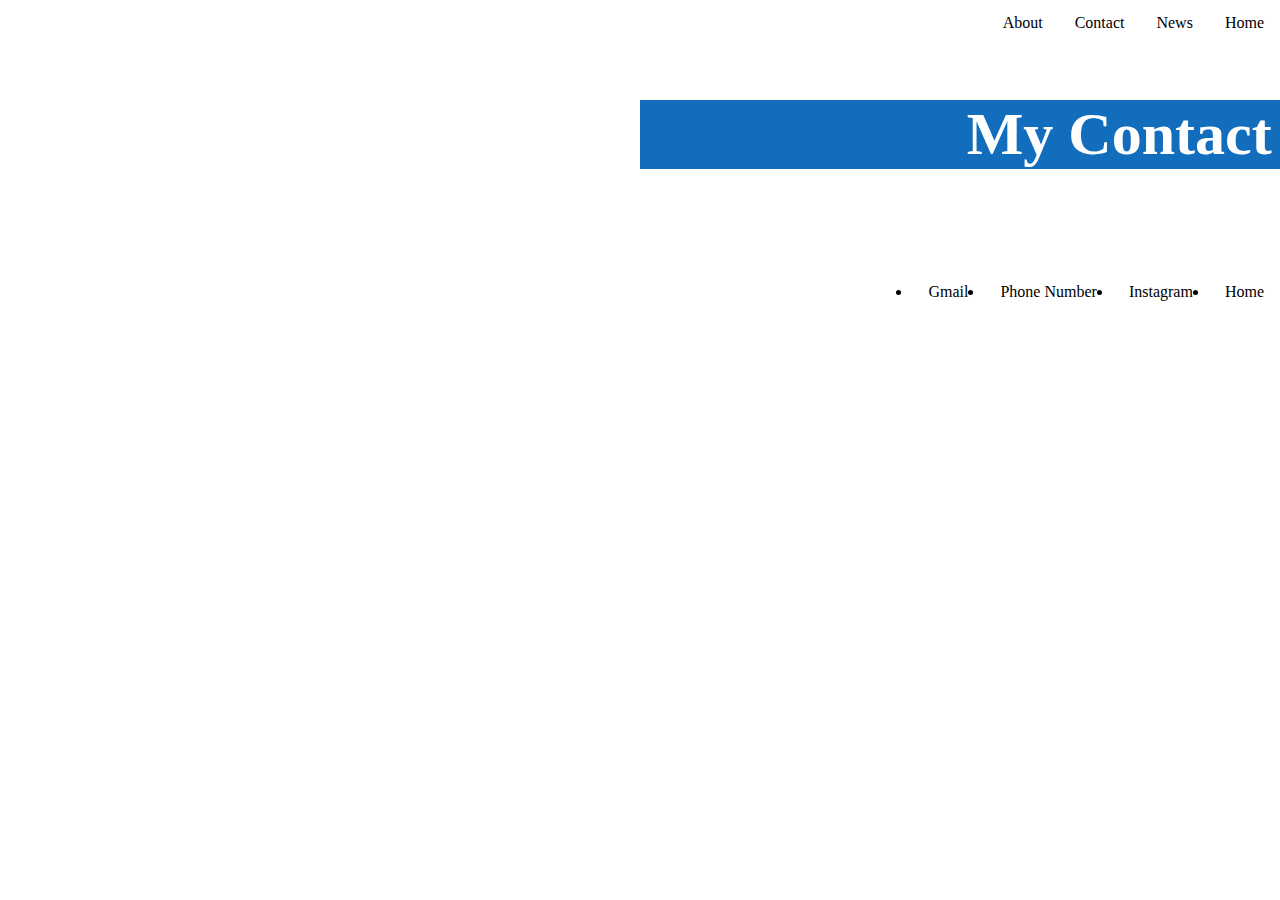
<file: contact.html>
<!DOCTYPE html>
    <html>
        <body>
            <head>
                <link rel="stylesheet" href="mystyling.css">
            </head>
            <ul>
                <li><a class="active" href="index.html">Home</a></li>
                <li><a href="https://fstoppers.com/">News</a></li>
                <li><a href="contact.html">Contact</a></li>
                <li><a href="About.html">About</a></li>
            </ul>
            <div class="header">
                <h1>My Contact information</h1>
            </div>
            <li><a class="active" href="index.html">Home</a></li>
                <li><a href="https://www.instagram.com/kadenleephotography/">Instagram</a></li>
                <li><a href="559-578-0215">Phone Number</a></li>
                <li><a href="Kadenlee1107@gmail.com">Gmail</a></li>

            <style>
                ::-webkit-scrollbar {
                    width: 10px;
                }

                ::-webkit-scrollbar-track {
                    border-radius: 5px;
                    box-shadow: inset 0 0 10px rgba(0, 0, 0, 0.25);
                }

                ::-webkit-scrollbar-thumb {
                    border-radius: 5px;
                    background-color :#699ac5;
                }
            </style>
        </body>
    </html>
</file>
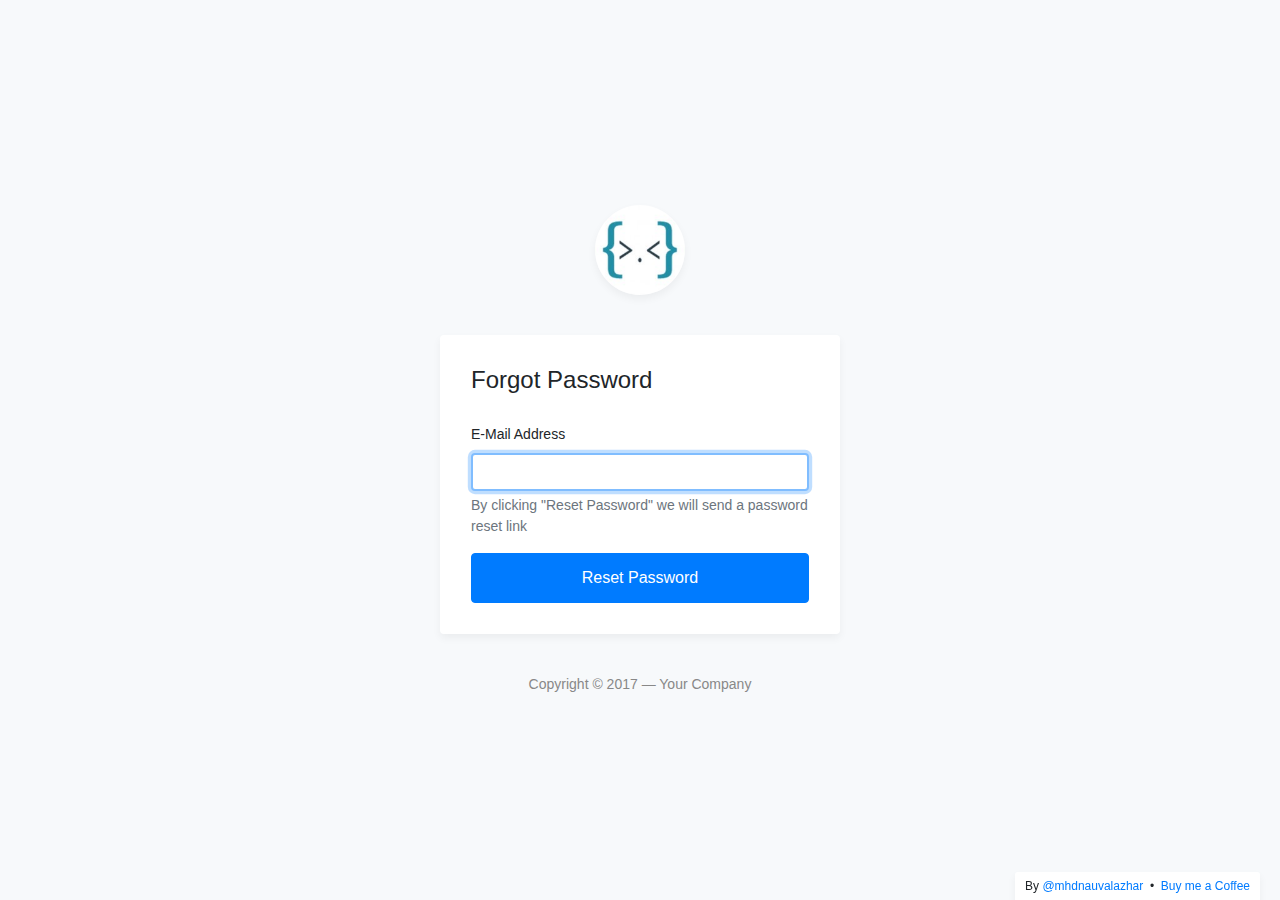
<file: forgot.html>
<!DOCTYPE html>
<html lang="en">
<head>
	<meta charset="utf-8">
	<meta name="author" content="Kodinger">
	<meta name="viewport" content="width=device-width,initial-scale=1">
	<title>My Login Page &mdash; Bootstrap 4 Login Page Snippet</title>
	<link rel="stylesheet" href="https://stackpath.bootstrapcdn.com/bootstrap/4.3.1/css/bootstrap.min.css" integrity="sha384-ggOyR0iXCbMQv3Xipma34MD+dH/1fQ784/j6cY/iJTQUOhcWr7x9JvoRxT2MZw1T" crossorigin="anonymous">
	<link rel="stylesheet" type="text/css" href="css/my-login.css">
</head>
<body class="my-login-page">
	<section class="h-100">
		<div class="container h-100">
			<div class="row justify-content-md-center align-items-center h-100">
				<div class="card-wrapper">
					<div class="brand">
						<img src="img/logo.jpg" alt="bootstrap 4 login page">
					</div>
					<div class="card fat">
						<div class="card-body">
							<h4 class="card-title">Forgot Password</h4>
							<form method="POST" class="my-login-validation" novalidate="">
								<div class="form-group">
									<label for="email">E-Mail Address</label>
									<input id="email" type="email" class="form-control" name="email" value="" required autofocus>
									<div class="invalid-feedback">
										Email is invalid
									</div>
									<div class="form-text text-muted">
										By clicking "Reset Password" we will send a password reset link
									</div>
								</div>

								<div class="form-group m-0">
									<button type="submit" class="btn btn-primary btn-block">
										Reset Password
									</button>
								</div>
							</form>
						</div>
					</div>
					<div class="footer">
						Copyright &copy; 2017 &mdash; Your Company 
					</div>
				</div>
			</div>
		</div>
	</section>

	<script src="https://code.jquery.com/jquery-3.3.1.slim.min.js" integrity="sha384-q8i/X+965DzO0rT7abK41JStQIAqVgRVzpbzo5smXKp4YfRvH+8abtTE1Pi6jizo" crossorigin="anonymous"></script>
	<script src="js/my-login.js"></script>
</body>
</html>
</file>
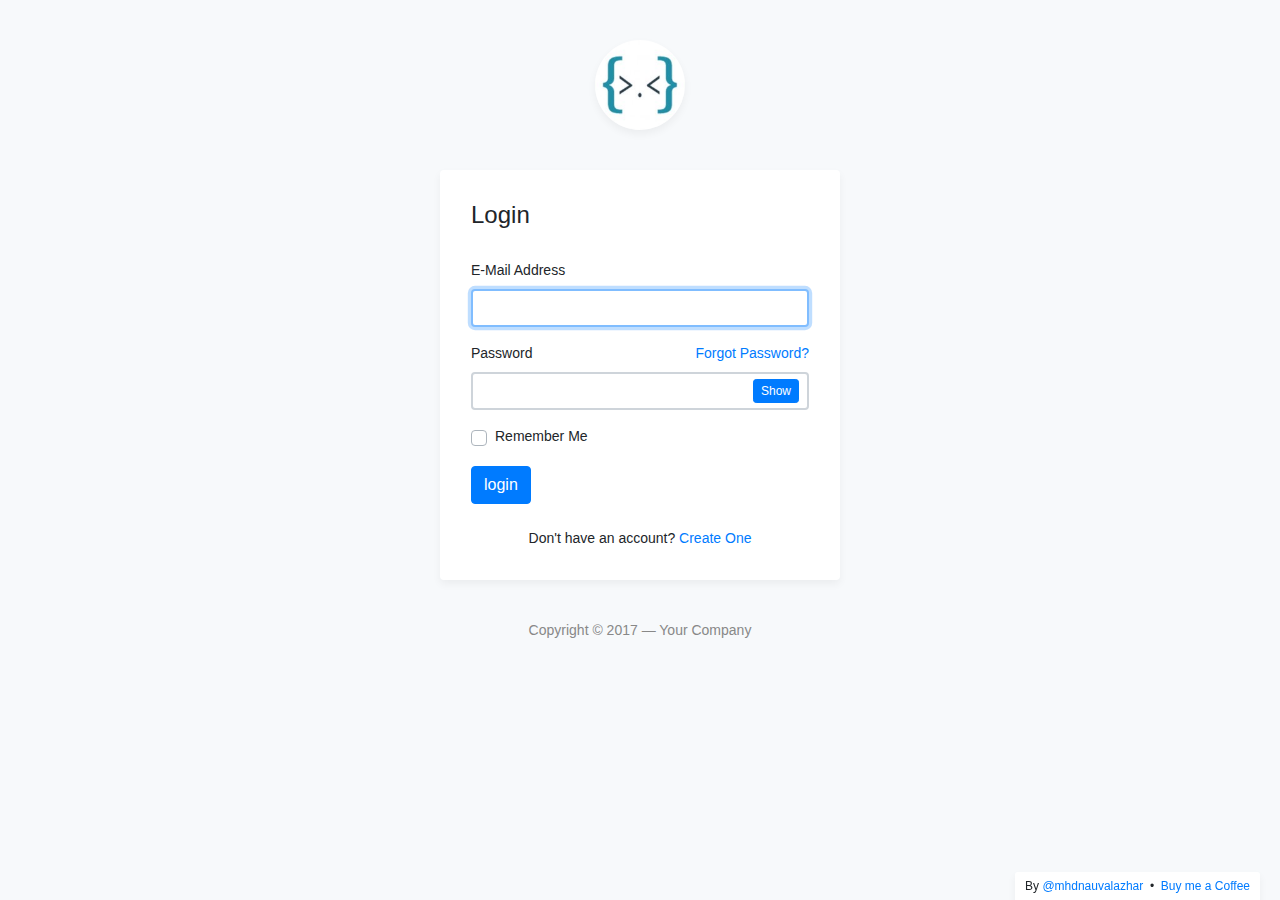
<file: login.html>
<!DOCTYPE html>
<html lang="en">
<head>
	<meta charset="utf-8">
	<meta name="author" content="Kodinger">
	<meta name="viewport" content="width=device-width,initial-scale=1">
	<title>My Login Page</title>
	<link rel="stylesheet" href="https://stackpath.bootstrapcdn.com/bootstrap/4.3.1/css/bootstrap.min.css" integrity="sha384-ggOyR0iXCbMQv3Xipma34MD+dH/1fQ784/j6cY/iJTQUOhcWr7x9JvoRxT2MZw1T" crossorigin="anonymous">
	<link rel="stylesheet" type="text/css" href="css/my-login.css">
</head>

<body class="my-login-page">
	<section class="h-100">
		<div class="container h-100">
			<div class="row justify-content-md-center h-100">
				<div class="card-wrapper">
					<div class="brand">
						<img src="img/logo.jpg" alt="logo">
					</div>
					<div class="card fat">
						<div class="card-body">
							<h4 class="card-title">Login</h4>
							<form method="POST" class="my-login-validation" novalidate="">
								<div class="form-group">
									<label for="email">E-Mail Address</label>
									<input id="email" type="email" class="form-control" name="email" value="" required autofocus>
									<div class="invalid-feedback">
										Email is invalid
									</div>
								</div>

								<div class="form-group">
									<label for="password">Password
										<a href="forgot.html" class="float-right">
											Forgot Password?
										</a>
									</label>
									<input id="password" type="password" class="form-control" name="password" required data-eye>
								    <div class="invalid-feedback">
								    	Password is required
							    	</div>
								</div>

								<div class="form-group">
									<div class="custom-checkbox custom-control">
										<input type="checkbox" name="remember" id="remember" class="custom-control-input">
										<label for="remember" class="custom-control-label">Remember Me</label>
									</div>
								</div>

								<div class="form-group m-0">
									<a href="index.html" class="btn btn-primary">login</a>
									</button>
								</div>
								<div class="mt-4 text-center">
									Don't have an account? <a href="register.html">Create One</a>
								</div>
							</form>
						</div>
					</div>
					<div class="footer">
						Copyright &copy; 2017 &mdash; Your Company 
					</div>
				</div>
			</div>
		</div>
	</section>

	<script src="https://code.jquery.com/jquery-3.3.1.slim.min.js" integrity="sha384-q8i/X+965DzO0rT7abK41JStQIAqVgRVzpbzo5smXKp4YfRvH+8abtTE1Pi6jizo" crossorigin="anonymous"></script>
	<script src="https://cdnjs.cloudflare.com/ajax/libs/popper.js/1.14.7/umd/popper.min.js" integrity="sha384-UO2eT0CpHqdSJQ6hJty5KVphtPhzWj9WO1clHTMGa3JDZwrnQq4sF86dIHNDz0W1" crossorigin="anonymous"></script>
	<script src="https://stackpath.bootstrapcdn.com/bootstrap/4.3.1/js/bootstrap.min.js" integrity="sha384-JjSmVgyd0p3pXB1rRibZUAYoIIy6OrQ6VrjIEaFf/nJGzIxFDsf4x0xIM+B07jRM" crossorigin="anonymous"></script>
	<script src="js/my-login.js"></script>
</body>
</html>
</file>
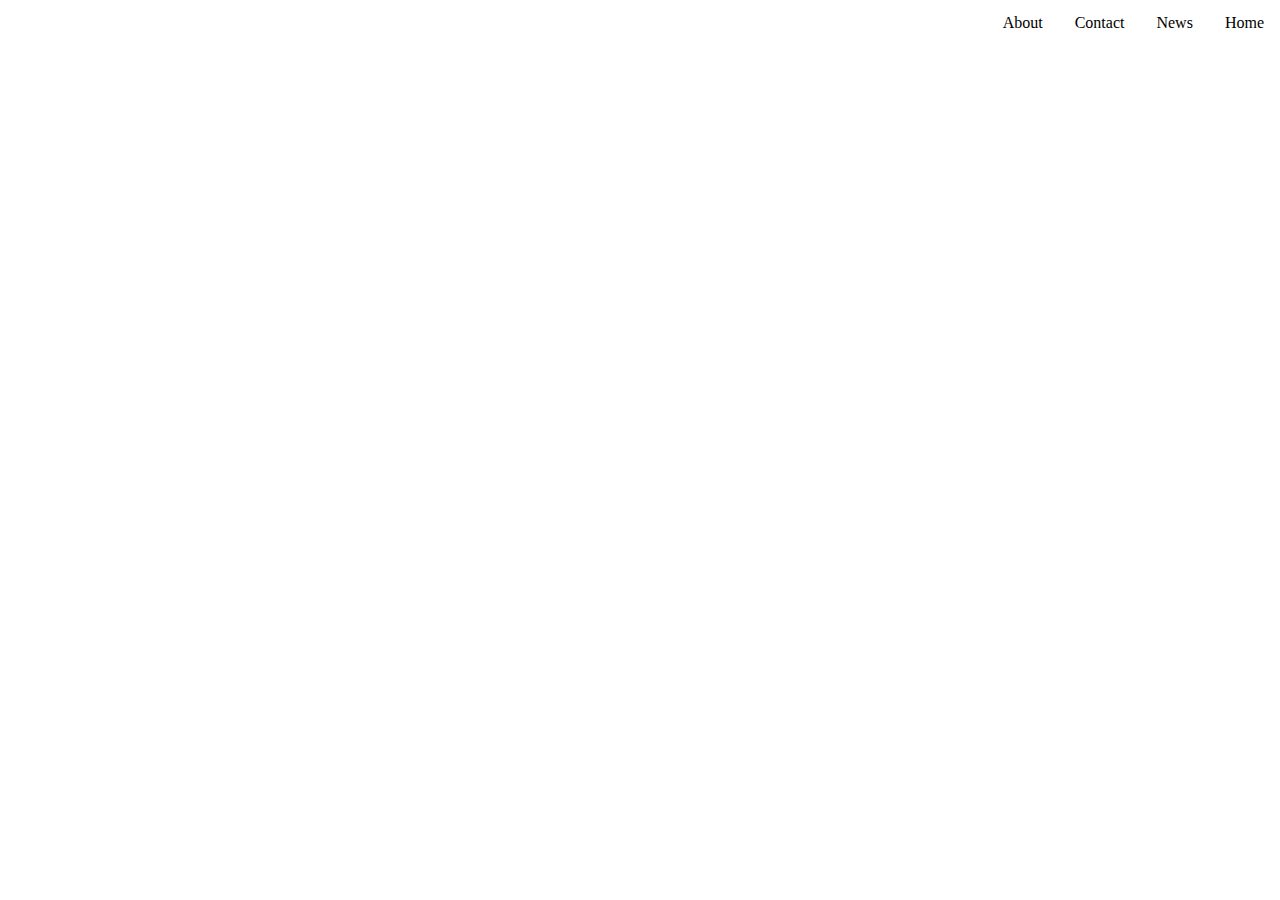
<file: news.html>
<!DOCTYPE html>
<html>
    <body>
        <head>
            <link rel="stylesheet" href="mystyling.css">
        </head>
        <ul>
            <li><a class="active" href="index.html">Home</a></li>
            <li><a href="">News</a></li>
            <li><a href="">Contact</a></li>
            <li><a href="">About</a></li>
          </ul>
    </body>
</html>
</file>
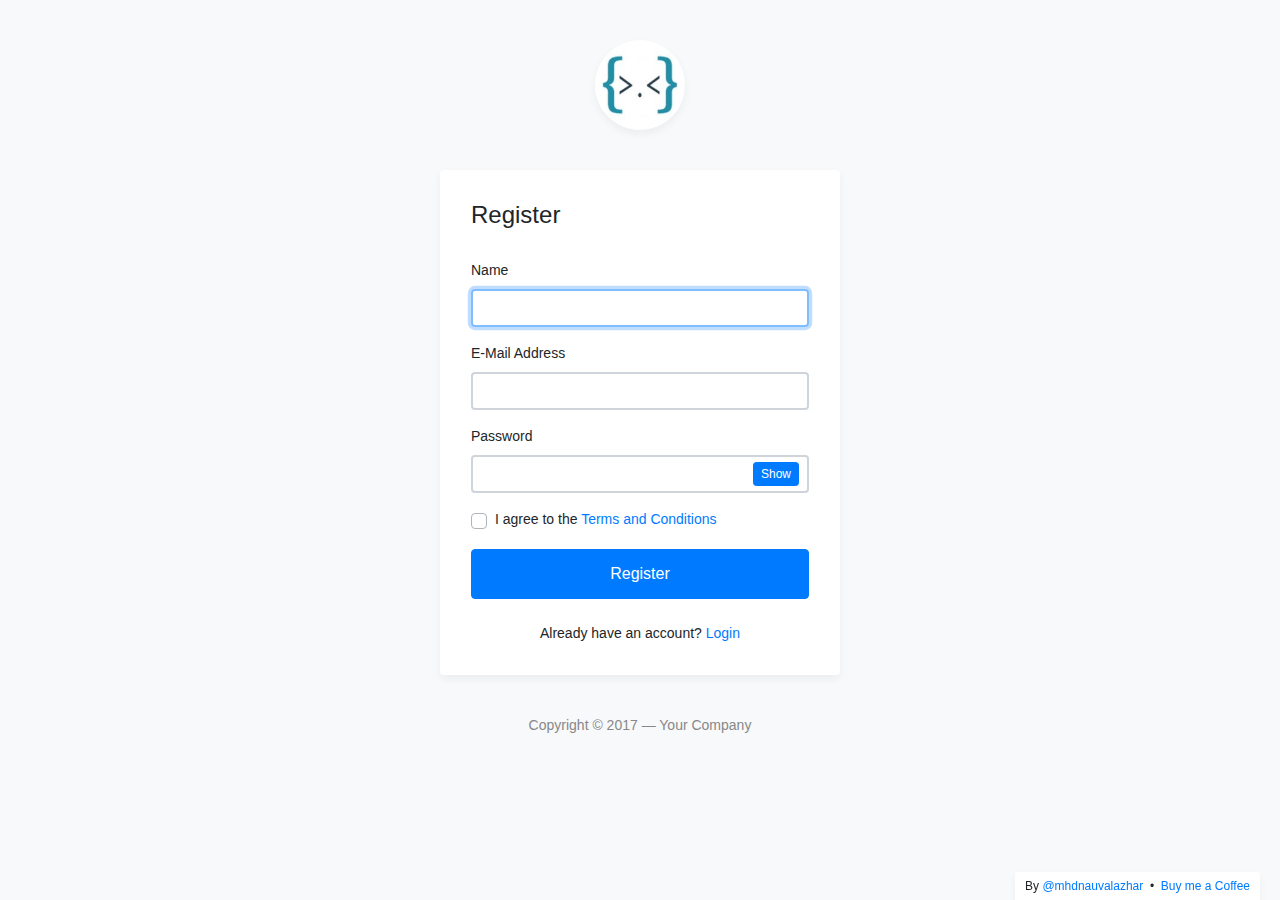
<file: register.html>
<!DOCTYPE html>
<html lang="en">
<head>
	<meta charset="utf-8">
	<meta name="author" content="Kodinger">
	<meta name="viewport" content="width=device-width,initial-scale=1">
	<title>My Login Page &mdash; Bootstrap 4 Login Page Snippet</title>
	<link rel="stylesheet" href="https://stackpath.bootstrapcdn.com/bootstrap/4.3.1/css/bootstrap.min.css" integrity="sha384-ggOyR0iXCbMQv3Xipma34MD+dH/1fQ784/j6cY/iJTQUOhcWr7x9JvoRxT2MZw1T" crossorigin="anonymous">
	<link rel="stylesheet" type="text/css" href="css/my-login.css">
</head>
<body class="my-login-page">
	<section class="h-100">
		<div class="container h-100">
			<div class="row justify-content-md-center h-100">
				<div class="card-wrapper">
					<div class="brand">
						<img src="img/logo.jpg" alt="bootstrap 4 login page">
					</div>
					<div class="card fat">
						<div class="card-body">
							<h4 class="card-title">Register</h4>
							<form method="POST" class="my-login-validation" novalidate="">
								<div class="form-group">
									<label for="name">Name</label>
									<input id="name" type="text" class="form-control" name="name" required autofocus>
									<div class="invalid-feedback">
										What's your name?
									</div>
								</div>

								<div class="form-group">
									<label for="email">E-Mail Address</label>
									<input id="email" type="email" class="form-control" name="email" required>
									<div class="invalid-feedback">
										Your email is invalid
									</div>
								</div>

								<div class="form-group">
									<label for="password">Password</label>
									<input id="password" type="password" class="form-control" name="password" required data-eye>
									<div class="invalid-feedback">
										Password is required
									</div>
								</div>

								<div class="form-group">
									<div class="custom-checkbox custom-control">
										<input type="checkbox" name="agree" id="agree" class="custom-control-input" required="">
										<label for="agree" class="custom-control-label">I agree to the <a href="#">Terms and Conditions</a></label>
										<div class="invalid-feedback">
											You must agree with our Terms and Conditions
										</div>
									</div>
								</div>

								<div class="form-group m-0">
									<button type="submit" class="btn btn-primary btn-block">
										Register
									</button>
								</div>
								<div class="mt-4 text-center">
									Already have an account? <a href="index.html">Login</a>
								</div>
							</form>
						</div>
					</div>
					<div class="footer">
						Copyright &copy; 2017 &mdash; Your Company 
					</div>
				</div>
			</div>
		</div>
	</section>

	<script src="https://code.jquery.com/jquery-3.3.1.slim.min.js" integrity="sha384-q8i/X+965DzO0rT7abK41JStQIAqVgRVzpbzo5smXKp4YfRvH+8abtTE1Pi6jizo" crossorigin="anonymous"></script>
	<script src="https://stackpath.bootstrapcdn.com/bootstrap/4.3.1/js/bootstrap.min.js" integrity="sha384-JjSmVgyd0p3pXB1rRibZUAYoIIy6OrQ6VrjIEaFf/nJGzIxFDsf4x0xIM+B07jRM" crossorigin="anonymous"></script>
	<script src="js/my-login.js"></script>
</body>
</html>
</file>
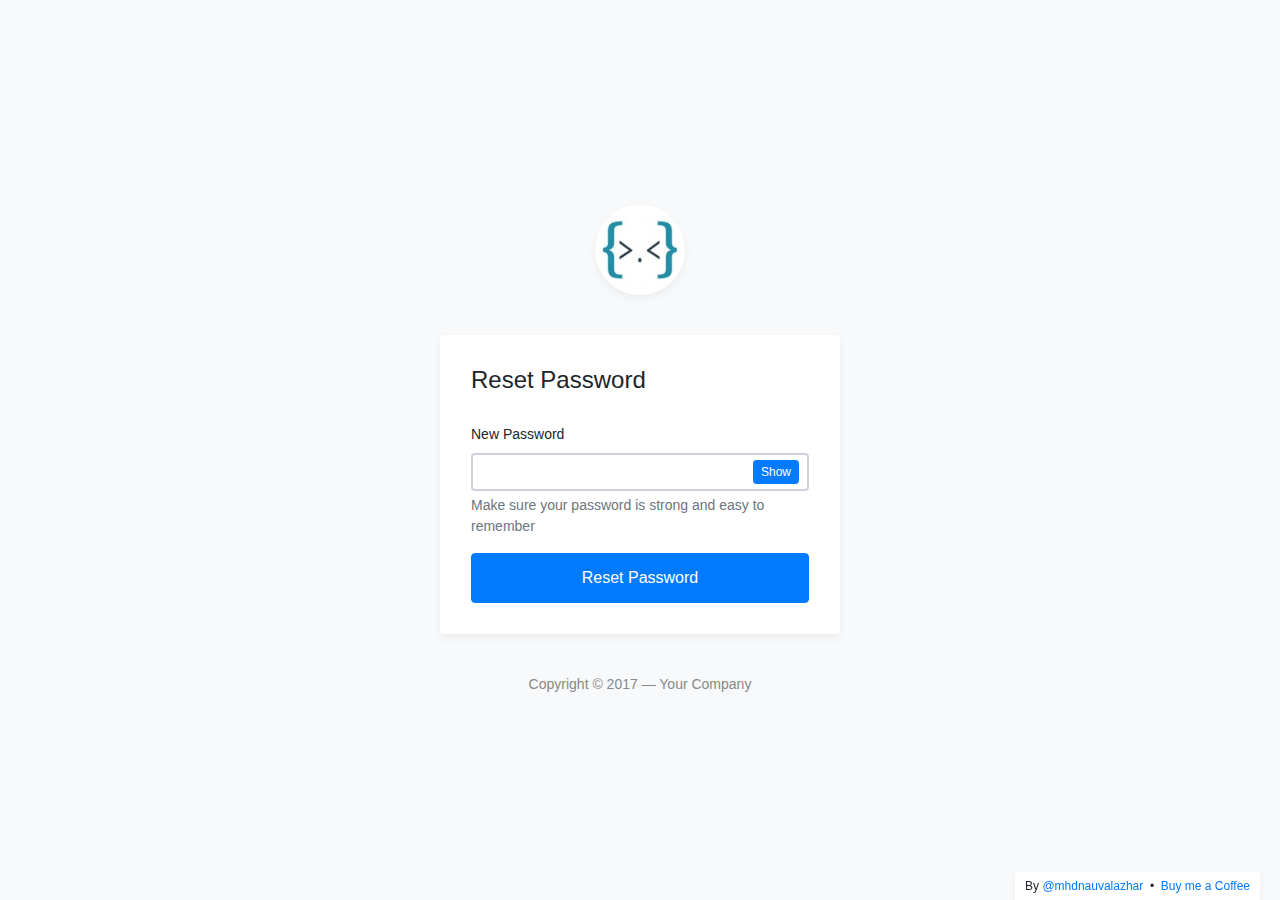
<file: reset.html>
<!DOCTYPE html>
<html lang="en">
<head>
	<meta charset="utf-8">
	<meta name="author" content="Kodinger">
	<meta name="viewport" content="width=device-width,initial-scale=1">
	<title>My Login Page &mdash; Bootstrap 4 Login Page Snippet</title>
	<link rel="stylesheet" href="https://stackpath.bootstrapcdn.com/bootstrap/4.3.1/css/bootstrap.min.css" integrity="sha384-ggOyR0iXCbMQv3Xipma34MD+dH/1fQ784/j6cY/iJTQUOhcWr7x9JvoRxT2MZw1T" crossorigin="anonymous">
	<link rel="stylesheet" type="text/css" href="css/my-login.css">
</head>
<body class="my-login-page">
	<section class="h-100">
		<div class="container h-100">
			<div class="row justify-content-md-center align-items-center h-100">
				<div class="card-wrapper">
					<div class="brand">
						<img src="img/logo.jpg" alt="bootstrap 4 login page">
					</div>
					<div class="card fat">
						<div class="card-body">
							<h4 class="card-title">Reset Password</h4>
							<form method="POST" class="my-login-validation" novalidate="">
								<div class="form-group">
									<label for="new-password">New Password</label>
									<input id="new-password" type="password" class="form-control" name="password" required autofocus data-eye>
									<div class="invalid-feedback">
										Password is required
									</div>
									<div class="form-text text-muted">
										Make sure your password is strong and easy to remember
									</div>
								</div>

								<div class="form-group m-0">
									<button type="submit" class="btn btn-primary btn-block">
										Reset Password
									</button>
								</div>
							</form>
						</div>
					</div>
					<div class="footer">
						Copyright &copy; 2017 &mdash; Your Company 
					</div>
				</div>
			</div>
		</div>
	</section>

	<script src="https://code.jquery.com/jquery-3.3.1.slim.min.js" integrity="sha384-q8i/X+965DzO0rT7abK41JStQIAqVgRVzpbzo5smXKp4YfRvH+8abtTE1Pi6jizo" crossorigin="anonymous"></script>
	<script src="https://stackpath.bootstrapcdn.com/bootstrap/4.3.1/js/bootstrap.min.js" integrity="sha384-JjSmVgyd0p3pXB1rRibZUAYoIIy6OrQ6VrjIEaFf/nJGzIxFDsf4x0xIM+B07jRM" crossorigin="anonymous"></script>
	<script src="js/my-login.js"></script>
</body>
</html>
</file>
<file: mystyling.css>
.header {
    padding: 10x;
    text-align: center;
    background: #126dbd;
    color: white;
    font-size: 30px;
    translate: 100px;
    translate: 50%;
    margin-top: 100px;
  margin-bottom: 100px;
  }

  body {margin: 0;}

  ul {
    list-style-type: none;
    margin: 0;
    padding: 0;
    overflow: hidden;
    position: fixed;
    top: 0;
    width: 100%;
    background-color: white;
    
  }
  
  li {
    float: right;
  }
  
  li a {
    display: block;
    color: black;
    text-align: center;
    padding: 14px 16px;
    text-decoration: none;
    border-bottom: 1px solid transparent;    
    transition: margin-right 2s, color 1s;
  
    
  }
  
  li a:hover{
    border-bottom:2px solid red;
    transition: 1s;
    border-bottom: 1px solid black;
  }
  

  .scroll{
	overflow-x: scroll;
	overflow-y: hidden;
	height: 80px;
  	white-space:nowrap
}

img {
  max-width: 100%;
  height: auto;
  margin-top: 0px;
}

.container {
  display: flex;
  width: 100%;
  padding: 4% 2%;
  box-sizing: border-box;
  height: 100vh;
}

.box {
  flex: 1;
  overflow: hidden;
  transition: .5s;
  margin: 0 2%;
  box-shadow: 0 20px 30px rgba(0,0,0,.1);
  line-height: 0;
}

.box > img {
  width: 200%;
  height: calc(100% - 10vh);
  object-fit: cover; 
  transition: .5s;
}

.box > span {
  font-size: 3.8vh;
  display: block;
  text-align: center;
  height: 10vh;
  line-height: 2.6;
}

.box:hover { flex: 1 1 30%; }
.box:hover > img {
  width: 100%;
  height: 100%;
}
 
.container-a {
  font-size: 3.8vh;
  position: absolute;
  top: 10%;
  left: 50%;
  transform: translate(-50%, -50%);
}

p {
  animation-duration: 3s;
  animation-name: slidein;
  position: absolute;
  top:13%;
}

@keyframes slidein {
  from {
    margin-left: 100%;
    width: 300%;
  }

  to {
    margin-left: 0%;
    width: 100%;
  }
}
</file>
<file: css/my-login.css>
html,body {
	height: 100%;
}

body.my-login-page {
	background-color: #f7f9fb;
	font-size: 14px;
}

.my-login-page .brand {
	width: 90px;
	height: 90px;
	overflow: hidden;
	border-radius: 50%;
	margin: 40px auto;
	box-shadow: 0 4px 8px rgba(0,0,0,.05);
	position: relative;
	z-index: 1;
}

.my-login-page .brand img {
	width: 100%;
}

.my-login-page .card-wrapper {
	width: 400px;
}

.my-login-page .card {
	border-color: transparent;
	box-shadow: 0 4px 8px rgba(0,0,0,.05);
}

.my-login-page .card.fat {
	padding: 10px;
}

.my-login-page .card .card-title {
	margin-bottom: 30px;
}

.my-login-page .form-control {
	border-width: 2.3px;
}

.my-login-page .form-group label {
	width: 100%;
}

.my-login-page .btn.btn-block {
	padding: 12px 10px;
}

.my-login-page .footer {
	margin: 40px 0;
	color: #888;
	text-align: center;
}

@media screen and (max-width: 425px) {
	.my-login-page .card-wrapper {
		width: 90%;
		margin: 0 auto;
	}
}

@media screen and (max-width: 320px) {
	.my-login-page .card.fat {
		padding: 0;
	}

	.my-login-page .card.fat .card-body {
		padding: 15px;
	}
}
</file>
